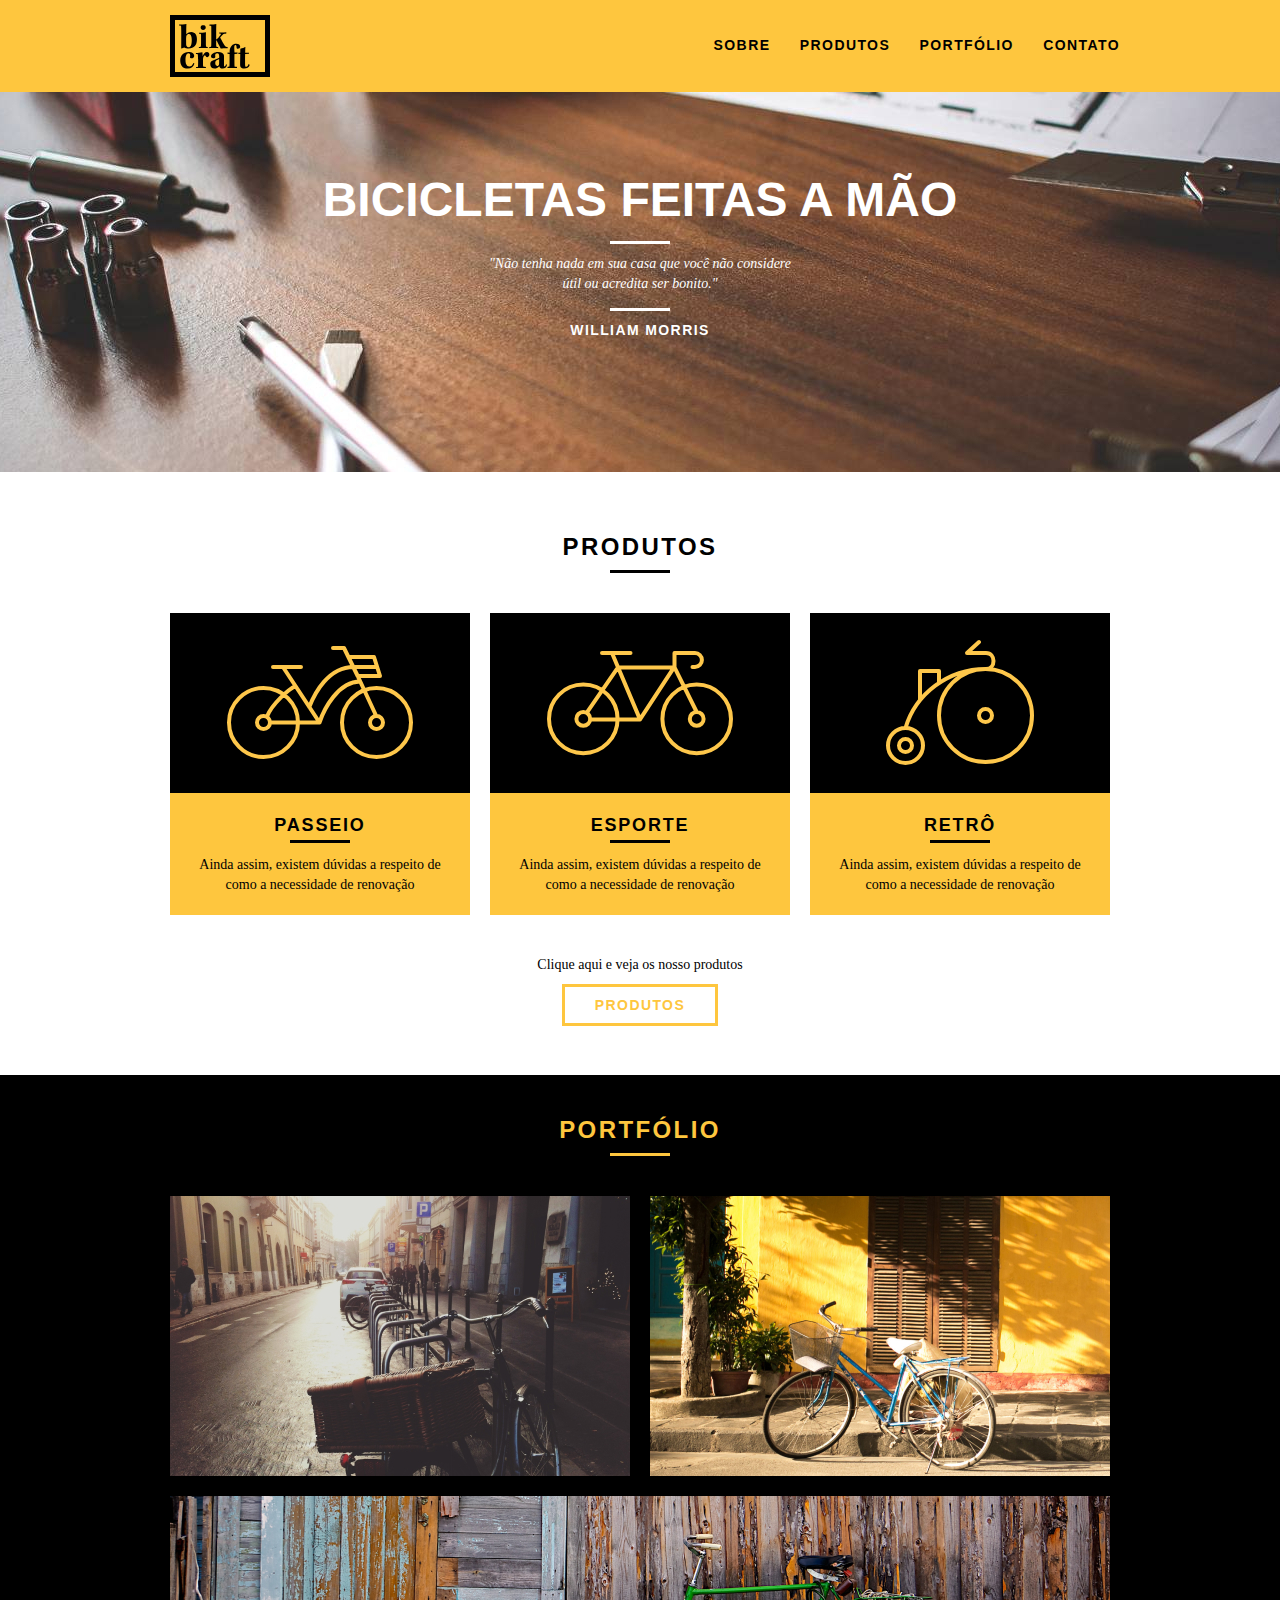
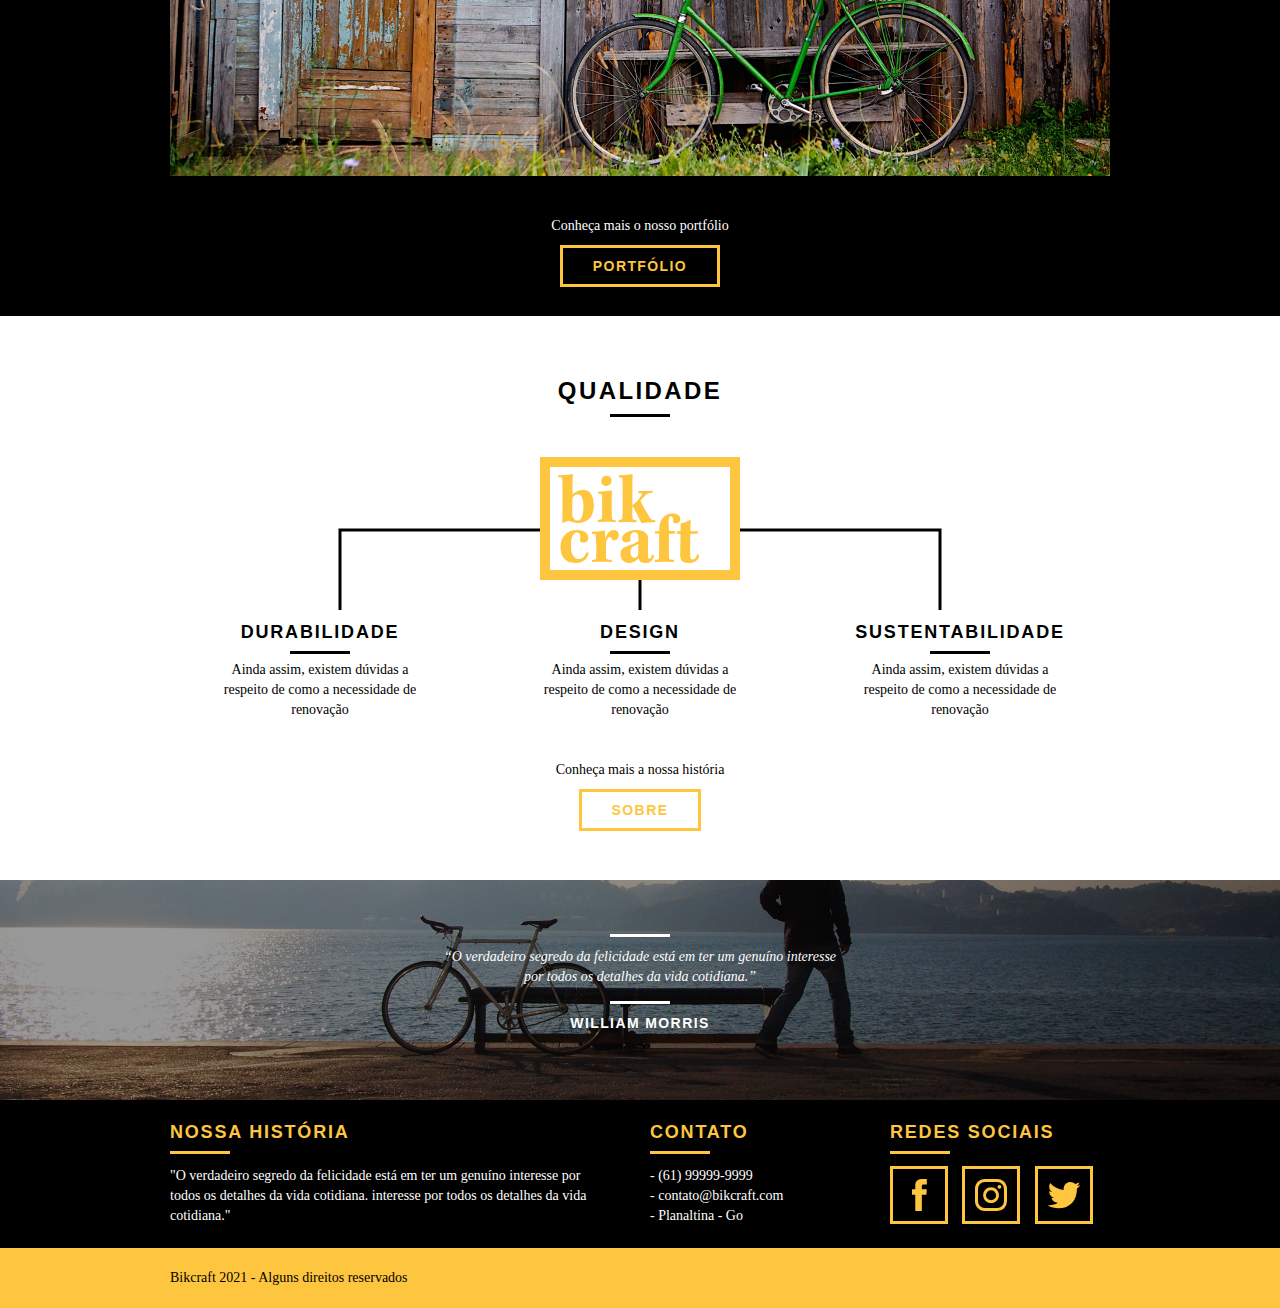
<file: index.html>
<!DOCTYPE html>
<html lang="pt-BR">

<head>
  <meta charset="UTF-8">
  <meta http-equiv="X-UA-Compatible" content="IE=edge">
  <meta name="viewport" content="width=device-width, initial-scale=1.0">
  <link rel="stylesheet" href="css/style.css">
  <link rel="shortcut icon" href="img/favicon.ico">
  <script>document.documentElement.classList.add("js");</script>
  <title>Bikcraft - Bicicletas Personalizadas</title>
  <meta name="description" content="Compre a sua bicicleta personalizada na Bikcraft. Possuímos modelos Passeio, Retrô e Esporte.">
  <meta property="og:type" content="website" />
  <meta property="og:title" content="Bikcraft - Bicicletas Personalizadas" />
  <meta property="og:description" content="Compre a sua bicicleta personalizada na Bikcraft. Possuímos modelos Passeio, Retrô e Esporte." />
  <meta property="og:url" content="http://bikcraft.com" />
  <meta property="og:image" content="http://bikcraft.com/img/og-image.png" />
</head>

<body>
  <!--Navegação-->
  <header class="header">
    <div class="container">
      <a class="grid-4">
        <img src="img/icones/bikcraft.svg" alt="Logo Bikcraft">
      </a>
      <nav class="header_menu" class="grid-12">
        <ul>
          <li><a href="sobre.html">Sobre</a></li>
          <li><a href="produtos.html">Produtos</a></li>
          <li><a href="portfolio.html">Portfólio</a></li>
          <li><a href="contato.html">Contato</a></li>
        </ul>
      </nav>
    </div>
  </header>
  <!--Introdução-->
  <section class="introducao">
    <div class="container">
      <h1 data-anime="400" class="fadeInDown">Bicicletas Feitas a Mão</h1>
      <blockquote data-anime="800" class="quote-externo fadeInDown">
        <p>"Não tenha nada em sua casa que você não considere útil ou acredita ser bonito."</p>
        <cite>WILLIAM MORRIS</cite>
      </blockquote>
      <a data-anime="1200" href="produtos.html" class="btn">Orçamento</a>
    </div>
  </section>
  <!--Produtos-->
  <section class="produtos container fadeInRight" data-anime="800">
    <h2 class="subtitulo">Produtos</h2>
    <ul class="produtos-lista">
      <li class="grid-1-3">
        <div class="produtos-icone">
          <img src="img/icones/passeio.svg" alt="Bicicleta passeio">
        </div>
        <h3>Passeio</h3>
        <p>Ainda assim, existem dúvidas a respeito de como a necessidade de renovação</p>
      </li>
      <li class="grid-1-3">
        <div class="produtos-icone">
          <img src="img/icones/esporte.svg" alt="Bicicleta esporte">
        </div>
        <h3>Esporte</h3>
        <p>Ainda assim, existem dúvidas a respeito de como a necessidade de renovação</p>
      </li>
      <li class="grid-1-3">
        <div class="produtos-icone">
          <img src="img/icones/retro.svg" alt="Bicicleta retrô">
        </div>
        <h3>Retrô</h3>
        <p>Ainda assim, existem dúvidas a respeito de como a necessidade de renovação</p>
      </li>
    </ul>
    <div class="call">
      <p>Clique aqui e veja os nosso produtos</p>
      <a href="produtos.html" class="btn btn-preto">Produtos</a>
    </div>
  </section>
  <!--Portfólio-->
  <section class="portfolio">
    <div class="container">
      <h2 class="subtitulo">Portfólio</h2>
      <ul class="portfolio-lista">
        <li class="grid-8"><img src="img/fotos-portfolio/foto-1.jpg" alt="Bikcraft Retrô"></li>
        <li class="grid-8"><img src="img/fotos-portfolio/foto-2.jpg" alt="Bikcraft Passeio"></li>
        <li class="grid-16"><img src="img/fotos-portfolio/foto-3.jpg" alt="Bikcraft Esporte"></li>
      </ul>
      <div class="call">
        <p>Conheça mais o nosso portfólio</p>
        <a href="portfolio.html" class="btn">Portfólio</a>
      </div>
    </div>
  </section>
  <!--Qualidade-->
  <section class="qualidade container">
    <h2 class="subtitulo">Qualidade</h2>
    <img src="img/icones/bikcraft-qualidade.svg" alt="Logo Bikcraft">
    <ul class="qualidade-lista">
      <li class="grid-1-3">
        <h3>Durabilidade</h3>
        <p>Ainda assim, existem dúvidas a respeito de como a necessidade de renovação</p>
      </li>
      <li class="grid-1-3">
        <h3>Design</h3>
        <p>Ainda assim, existem dúvidas a respeito de como a necessidade de renovação</p>
      </li>
      <li class="grid-1-3">
        <h3>Sustentabilidade</h3>
        <p>Ainda assim, existem dúvidas a respeito de como a necessidade de renovação</p>
      </li>
    </ul>
    <div class="call">
      <p>Conheça mais a nossa história</p>
      <a href="sobre.html" class="btn btn-preto">Sobre</a>
    </div>
  </section>
  <!--Quebra-->
  <section class="quebra">
    <blockquote class="quote-externo container">
      <p>“O verdadeiro segredo da felicidade está em ter um genuíno interesse por todos os detalhes da vida cotidiana.”</p>
      <cite>WILLIAM MORRIS</cite>
    </blockquote>
  </section>
  <!--Footer-->
  <footer>
    <div class="footer">
      <div class="container">
        <div class="grid-8 footer-historia">
          <h3>Nossa história</h3>
          <p>"O verdadeiro segredo da felicidade está em ter um genuíno interesse por todos os detalhes da vida cotidiana.
            interesse por todos os detalhes da vida cotidiana."
          </p>
        </div>
        <div class="grid-4 footer-contato">
          <h3>Contato</h3>
          <ul>
            <li>- (61) 99999-9999</li>
            <li>- contato@bikcraft.com</li>
            <li>- Planaltina - Go</li>
          </ul>
        </div>
        <div class="grid-4 footer-redes">
          <h3>Redes sociais</h3>
          <ul>
            <li><a href="http://facebook.com" target="_blank"><img src="img/sociais/facebook.svg" alt="Facebook bikcraft"></a></li>
            <li><a href="http://instagram.com" target="_blank"><img src="img/sociais/instagram.svg" alt="Instagram bikcraft"></a></li>
            <li><a href="http://twitter.com" target="_blank"><img src="img/sociais/twitter.svg" alt="Twitter bikcraft"></a></li>
          </ul>
        </div>
      </div>
    </div>
    <div class="copy">
      <div class="container">
        <p class="grid-16">Bikcraft 2021 - Alguns direitos reservados </p>
      </div>
    </div>
  </footer>
  <script src="./js/simple-anime.js"></script>
  <script src="./js/script.js"></script>
</body>

</html>
</file>
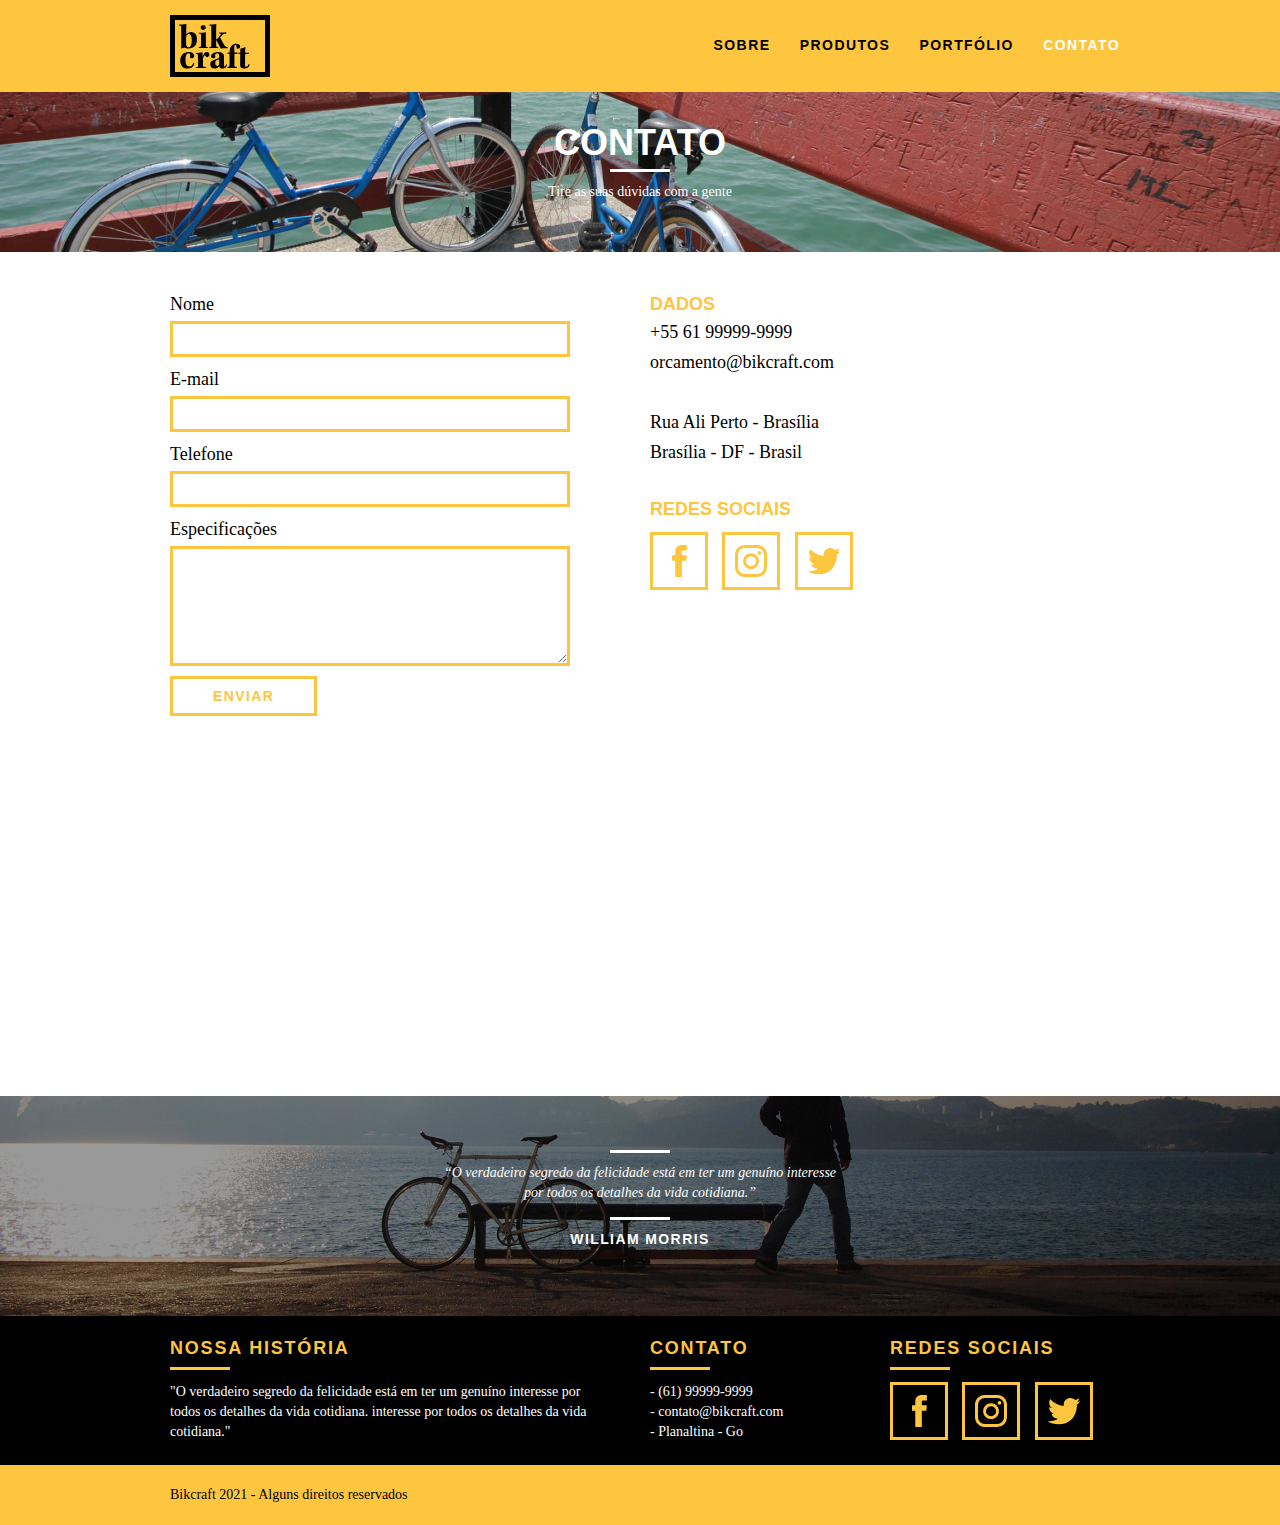
<file: contato.html>
<!DOCTYPE html>
<html lang="pt-BR">

<head>
  <meta charset="UTF-8">
  <meta http-equiv="X-UA-Compatible" content="IE=edge">
  <meta name="viewport" content="width=device-width, initial-scale=1.0">
  <link rel="stylesheet" href="css/style.css">
  <link rel="shortcut icon" href="img/favicon.ico">
  <script>document.documentElement.classList.add("js");</script>
  <title>Bikcraft - Contato - 61 99999-9999</title>
  <meta name="description" content="Compre a sua bicicleta personalizada na Bikcraft. Possuímos modelos Passeio, Retrô e Esporte.">
  <meta property="og:type" content="website" />
  <meta property="og:title" content="Bikcraft - - Contato - 61 99999-9999" />
  <meta property="og:description" content="Compre a sua bicicleta personalizada na Bikcraft. Possuímos modelos Passeio, Retrô e Esporte." />
  <meta property="og:url" content="http://bikcraft.com/contato.html" />
  <meta property="og:image" content="http://bikcraft.com/img/og-image.png" />
</head>

<body>
  <!--Navegação-->
  <header class="header">
    <div class="container">
      <a href="index.html" class="grid-4">
        <img src="img/icones/bikcraft.svg" alt="Logo Bikcraft">
      </a>
      <nav class="header_menu" class="grid-12">
        <ul>
          <li><a href="sobre.html">Sobre</a></li>
          <li><a href="produtos.html">Produtos</a></li>
          <li><a href="portfolio.html">Portfólio</a></li>
          <li><a class="selected">Contato</a></li>
        </ul>
      </nav>
    </div>
  </header>
  <!--Introdução-->
  <section class="introducao-interna interna-contato">
    <div class="container">
      <h1 data-anime="100" class="fadeInDown">Contato</h1>
      <p data-anime="400" class="fadeInDown">Tire as suas dúvidas com a gente</p>
    </div>
  </section>
  <!--Orçamento-->
  <section class="contato container fadeInDown" data-anime="100">
    <form id="form_orcamento" method="POST" action="./enviar.php" class="contato-form grid-8 fomrphp">
      <label for="nome">Nome</label>
      <input type="text" id="nome" name="nome" required>
      <label for="email">E-mail</label>
      <input type="email" id="email" required name="email">
      <label for="telefone">Telefone</label>
      <input type="text" id="telefone" name="telefone">
      <label class="nao-aparece">Se você não é um robô, deixe em branco</label>
      <input type="text" class="nao-aparece" nome="leaveblank">
      <label class="nao-aparece">Se você não é um robô, não mude este campo</label>
      <input type="text" class="nao-aparece" nome="dontchange" value="http://">
      <label for="mensagem">Especificações</label>
      <textarea id="mensagem" name="mensagem" required></textarea>
      <button id="enviar" name="enviar" type="submit" class="btn btn-preto">Enviar</button>
    </form>
    <div class="contato-dados grid-8">
      <h3>Dados</h3>
      <span>+55 61 99999-9999</span>
      <span>orcamento@bikcraft.com</span>
      <span>Rua Ali Perto - Brasília</span>
      <span>Brasília - DF - Brasil</span>
      <h3>Redes Sociais</h3>
      <ul>
        <li><a href="http://facebook.com" target="_blank"><img src="img/sociais/facebook.svg" alt="Facebook bikcraft"></a></li>
        <li><a href="http://instagram.com" target="_blank"><img src="img/sociais/instagram.svg" alt="Instagram bikcraft"></a></li>
        <li><a href="http://twitter.com" target="_blank"><img src="img/sociais/twitter.svg" alt="Twitter bikcraft"></a></li>
      </ul>
    </div>
  </section>
  <!--Localização-->
  <section class="container contato-mapa">
    <iframe class="grid-16" src="https://www.google.com/maps/embed?pb=!1m18!1m12!1m3!1d982923.5339293887!2d-48.357596301300305!3d-15.775188467175127!2m3!1f0!2f0!3f0!3m2!1i1024!2i768!4f13.1!3m3!1m2!1s0x935a3d18e45b91a3%3A0x24e8d3620bd85d7f!2sBras%C3%ADlia%20-%20DF!5e0!3m2!1spt-BR!2sbr!4v1626792006386!5m2!1spt-BR!2sbr" width="940" height="280" style="border:0;" allowfullscreen="" loading="lazy"></iframe>
  </section>
  <!--Quebra-->
  <section class="quebra">
    <blockquote class="quote-externo container">
      <p>“O verdadeiro segredo da felicidade está em ter um genuíno interesse por todos os detalhes da vida cotidiana.”</p>
      <cite>WILLIAM MORRIS</cite>
    </blockquote>
  </section>
  <!--Footer-->
  <footer>
    <div class="footer">
      <div class="container">
        <div class="grid-8 footer-historia">
          <h3>Nossa história</h3>
          <p>"O verdadeiro segredo da felicidade está em ter um genuíno interesse por todos os detalhes da vida cotidiana.
            interesse por todos os detalhes da vida cotidiana."
          </p>
        </div>
        <div class="grid-4 footer-contato">
          <h3>Contato</h3>
          <ul>
            <li>- (61) 99999-9999</li>
            <li>- contato@bikcraft.com</li>
            <li>- Planaltina - Go</li>
          </ul>
        </div>
        <div class="grid-4 footer-redes">
          <h3>Redes sociais</h3>
          <ul>
            <li><a href="http://facebook.com" target="_blank"><img src="img/sociais/facebook.svg" alt="Facebook bikcraft"></a></li>
            <li><a href="http://instagram.com" target="_blank"><img src="img/sociais/instagram.svg" alt="Instagram bikcraft"></a></li>
            <li><a href="http://twitter.com" target="_blank"><img src="img/sociais/twitter.svg" alt="Twitter bikcraft"></a></li>
          </ul>
        </div>
      </div>
    </div>
    <div class="copy">
      <div class="container">
        <p class="grid-16">Bikcraft 2021 - Alguns direitos reservados </p>
      </div>
    </div>
  </footer>
  <script src="./js/simple-anime.js"></script>
  <script src="./js/simple-form.js"></script>
  <script src="./js/script.js"></script>
</body>

</html>
</file>
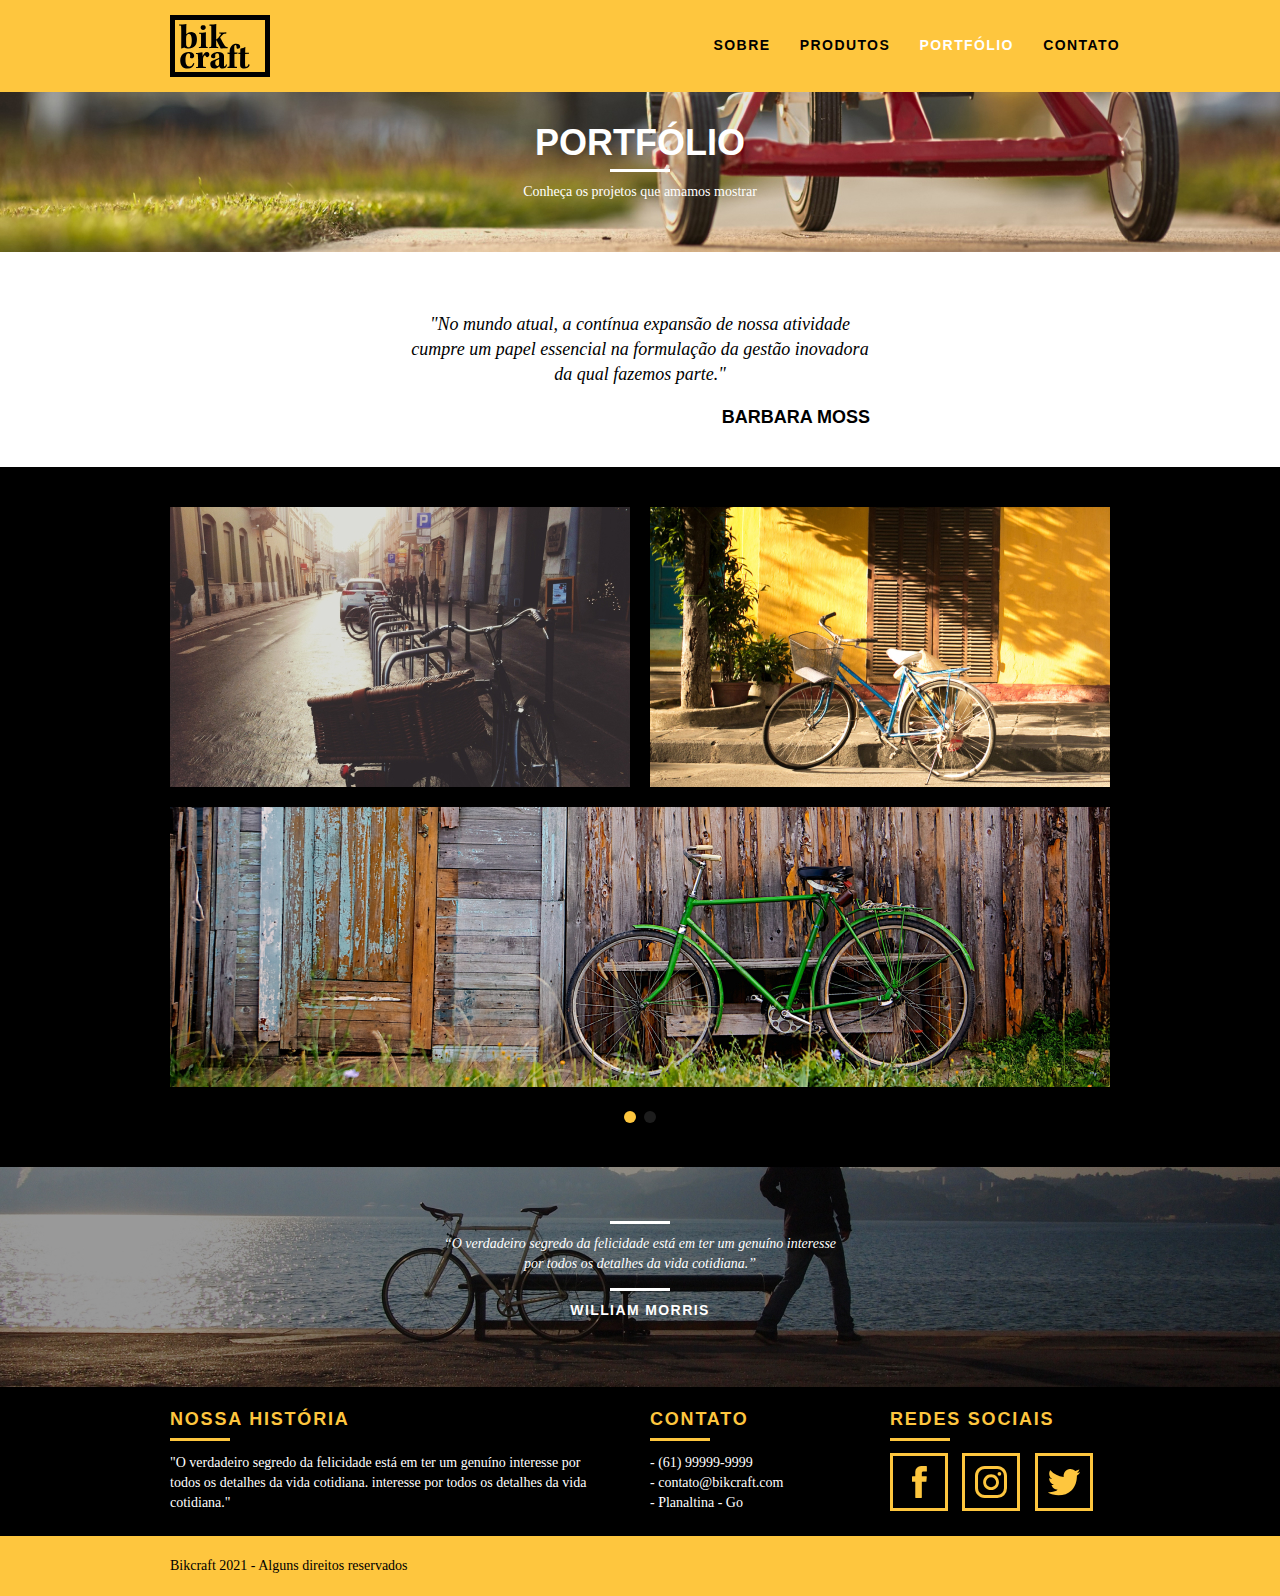
<file: portfolio.html>
<!DOCTYPE html>
<html lang="pt-BR">

<head>
  <meta charset="UTF-8">
  <meta http-equiv="X-UA-Compatible" content="IE=edge">
  <meta name="viewport" content="width=device-width, initial-scale=1.0">
  <link rel="stylesheet" href="css/style.css">
  <link rel="shortcut icon" href="img/favicon.ico">
  <script>document.documentElement.classList.add("js");</script>
  <title>Bikcraft - Conheça o portfólio de clientes</title>
  <meta name="description" content="Compre a sua bicicleta personalizada na Bikcraft. Possuímos modelos Passeio, Retrô e Esporte.">
  <meta property="og:type" content="website" />
  <meta property="og:title" content="Bikcraft - Conheça o portfólio de clientes" />
  <meta property="og:description" content="Compre a sua bicicleta personalizada na Bikcraft. Possuímos modelos Passeio, Retrô e Esporte." />
  <meta property="og:url" content="http://bikcraft.com/portfolio" />
  <meta property="og:image" content="http://bikcraft.com/img/og-image.png" />
</head>

<body>
  <!--Navegação-->
  <header class="header">
    <div class="container">
      <a href="index.html" class="grid-4">
        <img src="img/icones/bikcraft.svg" alt="Logo Bikcraft">
      </a>
      <nav class="header_menu" class="grid-12">
        <ul>
          <li><a href="sobre.html">Sobre</a></li>
          <li><a href="produtos.html">Produtos</a></li>
          <li><a class="selected">Portfólio</a></li>
          <li><a href="contato.html">Contato</a></li>
        </ul>
      </nav>
    </div>
  </header>
  <!--Introdução-->
  <section class="introducao-interna interna-portfolio">
    <div class="container">
      <h1 data-anime="100" class="fadeInDown">Portfólio</h1>
      <p data-anime="400" class="fadeInDown">Conheça os projetos que amamos mostrar</p>
    </div>
  </section>
  <!--Blockquote-->
  <section class="container fadeInDown" data-slide="quote" data-anime="100">
    <blockquote class="quote-cliente">
      <p>"No mundo atual, a contínua expansão de nossa atividade cumpre um papel essencial na formulação da gestão inovadora da qual fazemos parte."</p>
      <cite>Barbara Moss</cite>
    </blockquote>
    <blockquote class="quote-cliente">
      <p>"O verdadeiro segredo da felicidade está em ter um genuíno interesse por todos os detalheinteresse por todos os detalhes da vida cotidiana."</p>
      <cite>Flavin do Pneu</cite>
    </blockquote>
    <blockquote class="quote-cliente">
      <p>"Lorem Ipsum é simplesmente simulação de texto da indústria tipográfica e de impressos. Lorem Ipsum é simplesmente uma simulação de texto. "</p>
      <cite>Xaolin Matador de Porco</cite>
    </blockquote>
  </section>
  <!--Portfólio-->
  <section class="portfolio">
    <div class="container" data-slide="portfolio">
      <ul class="portfolio-lista">
        <li class="grid-8"><img src="img/fotos-portfolio/foto-1.jpg" alt="Bikcraft Retrô"></li>
        <li class="grid-8"><img src="img/fotos-portfolio/foto-2.jpg" alt="Bikcraft Passeio"></li>
        <li class="grid-16"><img src="img/fotos-portfolio/foto-3.jpg" alt="Bikcraft Esporte"></li>
      </ul>
      <ul class="portfolio-lista">
        <li class="grid-8"><img src="img/fotos-portfolio/foto-2.jpg" alt="Bikcraft Passeio"></li>
        <li class="grid-8"><img src="img/fotos-portfolio/foto-1.jpg" alt="Bikcraft Retrô"></li>
        <li class="grid-16"><img src="img/fotos-portfolio/foto-3.jpg" alt="Bikcraft Esporte"></li>
      </ul>
    </div>
  </section>
  <!--Quebra-->
  <section class="quebra">
    <blockquote class="quote-externo container">
      <p>“O verdadeiro segredo da felicidade está em ter um genuíno interesse por todos os detalhes da vida cotidiana.”</p>
      <cite>WILLIAM MORRIS</cite>
    </blockquote>
  </section>
  <!--Footer-->
  <footer>
    <div class="footer">
      <div class="container">
        <div class="grid-8 footer-historia">
          <h3>Nossa história</h3>
          <p>"O verdadeiro segredo da felicidade está em ter um genuíno interesse por todos os detalhes da vida cotidiana.
            interesse por todos os detalhes da vida cotidiana."
          </p>
        </div>
        <div class="grid-4 footer-contato">
          <h3>Contato</h3>
          <ul>
            <li>- (61) 99999-9999</li>
            <li>- contato@bikcraft.com</li>
            <li>- Planaltina - Go</li>
          </ul>
        </div>
        <div class="grid-4 footer-redes">
          <h3>Redes sociais</h3>
          <ul>
            <li><a href="http://facebook.com" target="_blank"><img src="img/sociais/facebook.svg" alt="Facebook bikcraft"></a></li>
            <li><a href="http://instagram.com" target="_blank"><img src="img/sociais/instagram.svg" alt="Instagram bikcraft"></a></li>
            <li><a href="http://twitter.com" target="_blank"><img src="img/sociais/twitter.svg" alt="Twitter bikcraft"></a></li>
          </ul>
        </div>
      </div>
    </div>
    <div class="copy">
      <div class="container">
        <p class="grid-16">Bikcraft 2021 - Alguns direitos reservados </p>
      </div>
    </div>
  </footer>
  <script src="./js/simple-slide.js"></script>
  <script src="./js/simple-anime.js"></script>
  <script src="./js/script.js"></script>
</body>

</html>
</file>
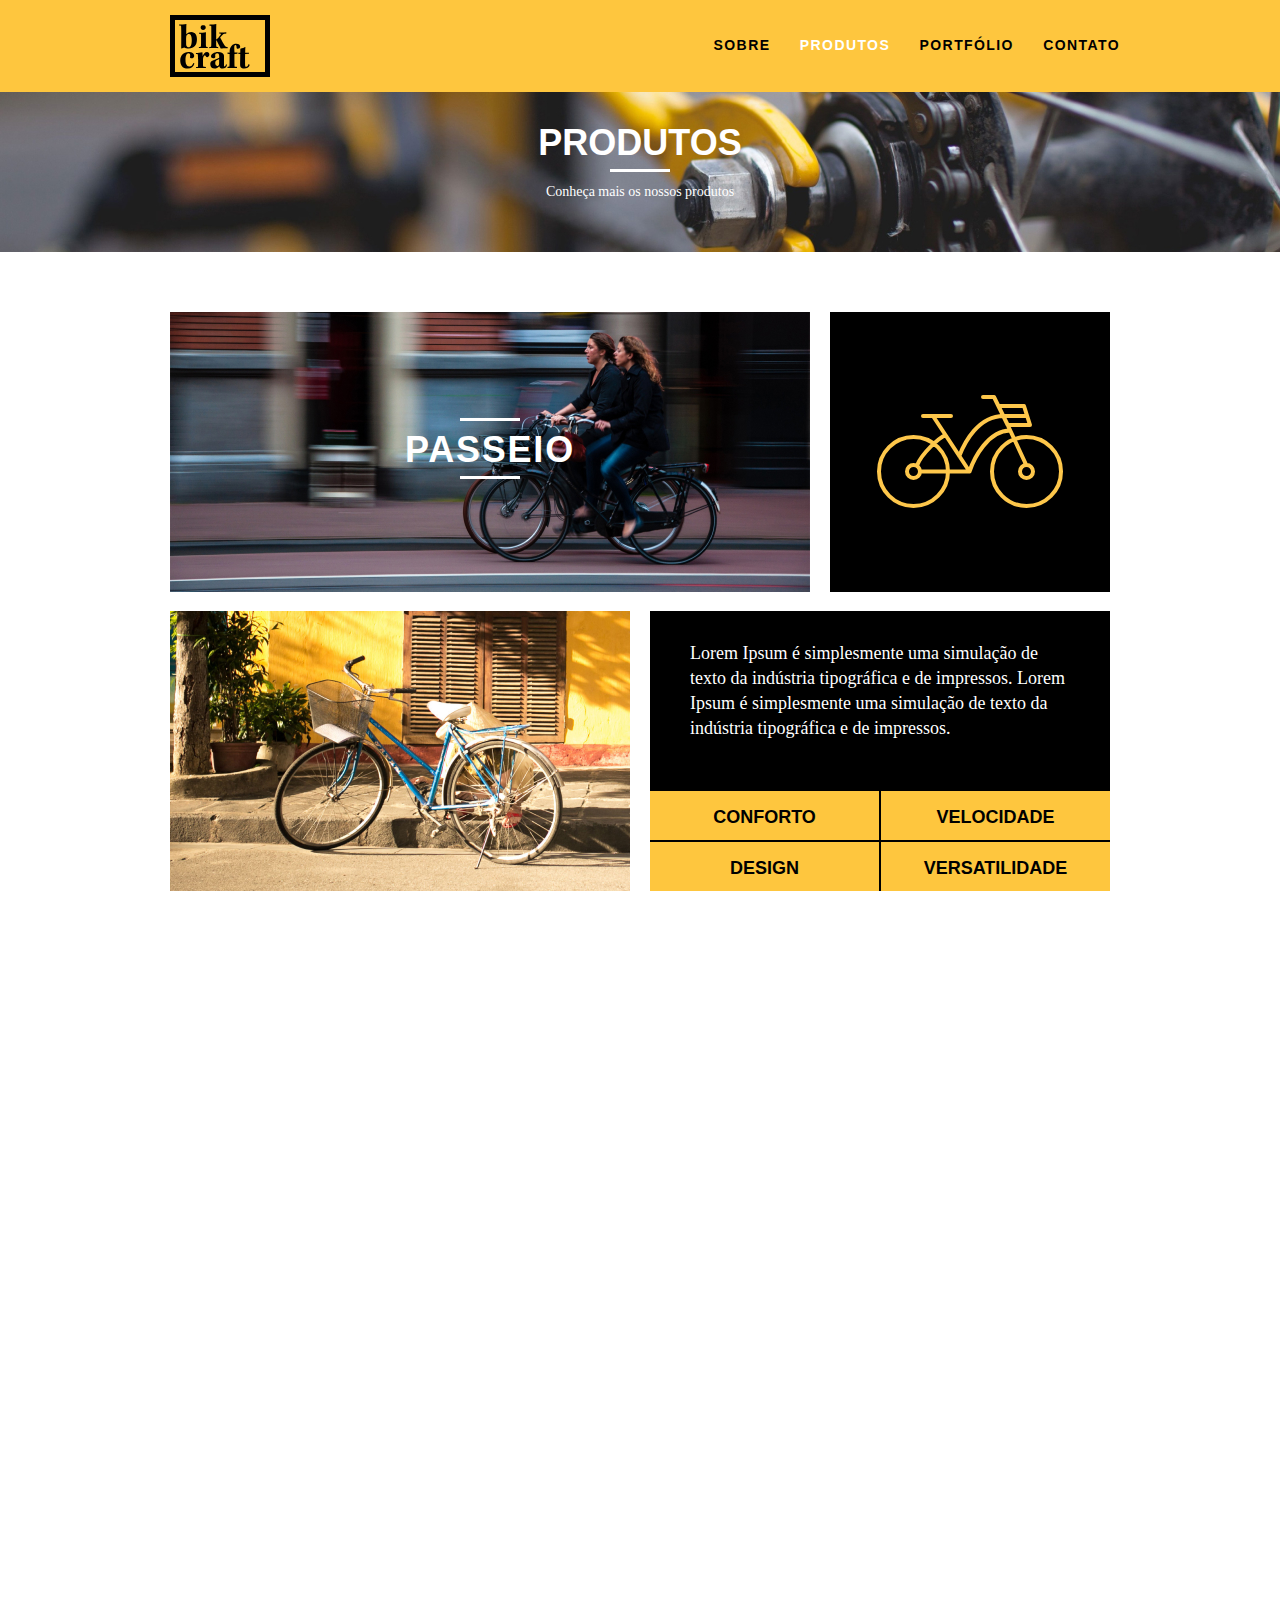
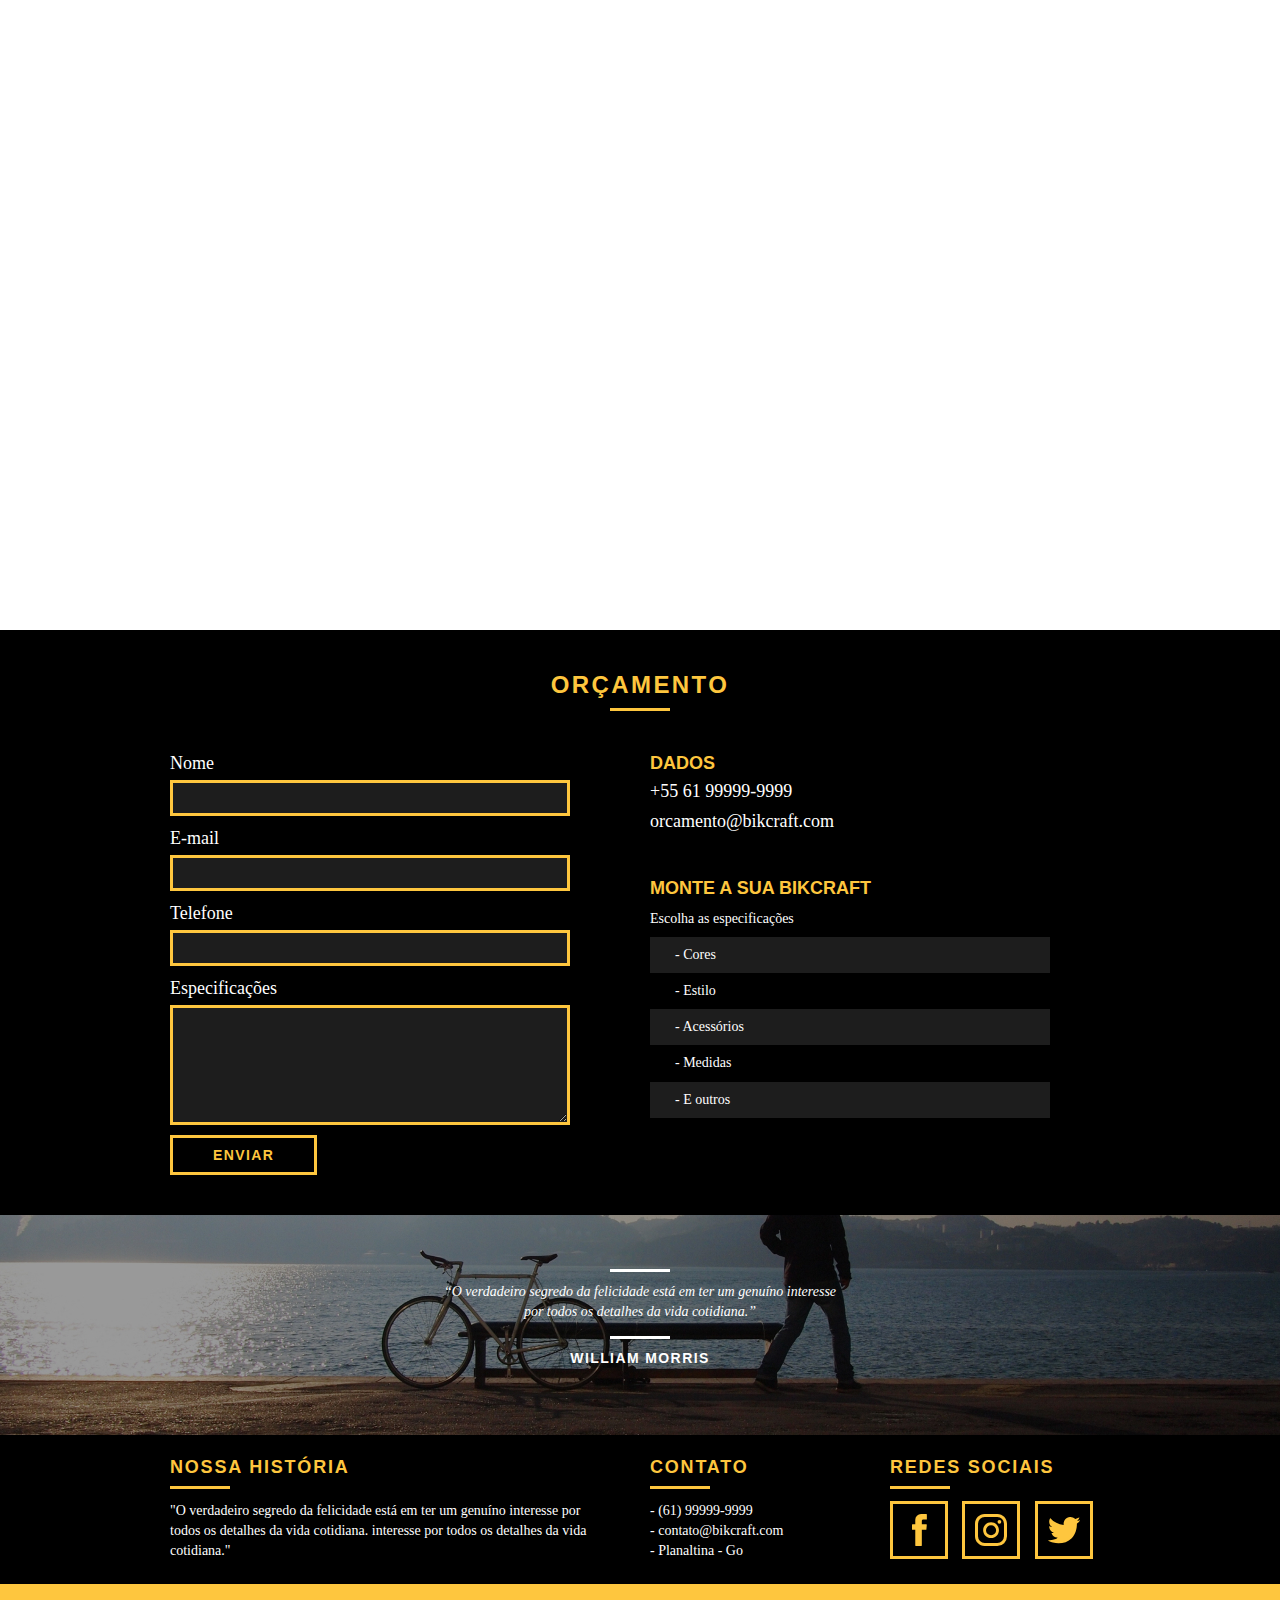
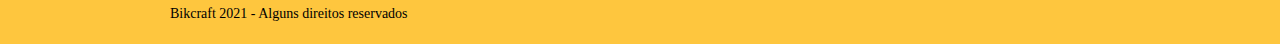
<file: produtos.html>
<!DOCTYPE html>
<html lang="pt-BR">

<head>
  <meta charset="UTF-8">
  <meta http-equiv="X-UA-Compatible" content="IE=edge">
  <meta name="viewport" content="width=device-width, initial-scale=1.0">
  <link rel="stylesheet" href="css/style.css">
  <link rel="shortcut icon" href="img/favicon.ico">
  <script>document.documentElement.classList.add("js");</script>
  <title>Bikcraft - Conheça as linhas Passeio, Retrô e Esporte</title>
  <meta name="description" content="Compre a sua bicicleta personalizada na Bikcraft. Possuímos modelos Passeio, Retrô e Esporte.">
  <meta property="og:type" content="website" />
  <meta property="og:title" content="Bikcraft - Conheça as linhas Passeio, Retrô e Esporte" />
  <meta property="og:description" content="Compre a sua bicicleta personalizada na Bikcraft. Possuímos modelos Passeio, Retrô e Esporte." />
  <meta property="og:url" content="http://bikcraft.com/produtos.html" />
  <meta property="og:image" content="http://bikcraft.com/img/og-image.png" />
</head>

<body>
  <!--Navegação-->
  <header class="header">
    <div class="container">
      <a href="index.html" class="grid-4">
        <img src="img/icones/bikcraft.svg" alt="Logo Bikcraft">
      </a>
      <nav class="header_menu" class="grid-12">
        <ul>
          <li><a href="sobre.html">Sobre</a></li>
          <li><a class="selected">Produtos</a></li>
          <li><a href="portfolio.html">Portfólio</a></li>
          <li><a href="contato.html">Contato</a></li>
        </ul>
      </nav>
    </div>
  </header>
  <!--Introdução-->
  <section class="introducao-interna interna-produtos">
    <div class="container">
      <h1 data-anime="100" class="fadeInDown">Produtos</h1>
      <p data-anime="400" class="fadeInDown">Conheça mais os nossos produtos</p>
    </div>
  </section>
  <!--Produtos-->
  <section class="container produto-item fadeInDown" data-anime="100">
    <div class="grid-11">
      <img src="img/fotos-produtos/foto-passeio1.jpg" alt="Bicicleta para passeio modelo 1">
      <h2>Passeio</h2>
    </div>
    <div class="grid-5 produto-icone">
      <img src="img/icones/passeio.svg" alt="Ícone bicicleta para passeio">
    </div>
    <div class="grid-8">
      <img src="img/fotos-produtos/foto-passeio2.jpg" alt="Bicicleta para passeio modelo 2">
    </div>
    <div class="grid-8 produto-info">
      <p>Lorem Ipsum é simplesmente uma simulação de texto da indústria tipográfica e de impressos. Lorem Ipsum é simplesmente uma simulação de texto da indústria tipográfica e de impressos. </p>
      <ul>
        <li>Conforto</li>
        <li>Velocidade</li>
        <li>Design</li>
        <li>Versatilidade</li>
      </ul>
    </div>
  </section>
  <section class="container produto-item separa fadeInDown" data-anime="800">
    <div class="grid-11">
      <img src="img/fotos-produtos/foto-esporte1.jpg" alt="Bicicleta para esporte modelo 1">
      <h2>Esporte</h2>
    </div>
    <div class="grid-5 produto-icone">
      <img src="img/icones/esporte.svg" alt="Ícone bicicleta para esporte">
    </div>
    <div class="grid-8">
      <img src="img/fotos-produtos/foto-esporte2.jpg" alt="Bicicleta para esporte modelo 2">
    </div>
    <div class="grid-8 produto-info">
      <p>Lorem Ipsum é simplesmente uma simulação de texto da indústria tipográfica e de impressos. Lorem Ipsum é simplesmente uma simulação de texto da indústria tipográfica e de impressos. </p>
      <ul>
        <li>Conforto</li>
        <li>Velocidade</li>
        <li>Design</li>
        <li>Versatilidade</li>
      </ul>
    </div>
  </section>
  <section class="container produto-item separa fadeInDown" data-anime="800">
    <div class="grid-11">
      <img src="img/fotos-produtos/foto-retro1.jpg" alt="Bicicleta retrô modelo 1">
      <h2>Retrô</h2>
    </div>
    <div class="grid-5 produto-icone">
      <img src="img/icones/retro.svg" alt="Ícone bicicleta retro">
    </div>
    <div class="grid-8">
      <img src="img/fotos-produtos/foto-retro2.jpg" alt="Bicicleta retrô modelo 2">
    </div>
    <div class="grid-8 produto-info">
      <p>Lorem Ipsum é simplesmente uma simulação de texto da indústria tipográfica e de impressos. Lorem Ipsum é simplesmente uma simulação de texto da indústria tipográfica e de impressos. </p>
      <ul>
        <li>Conforto</li>
        <li>Velocidade</li>
        <li>Design</li>
        <li>Versatilidade</li>
      </ul>
    </div>
  </section>
  <!--Orçamento-->
  <section class="orcamento">
    <div class="container">
      <h2 class="subtitulo">Orçamento</h2>
      <form id="form_orcamento" method="POST" action="./enviar.php" class="form grid-8 formphp">
        <label for="nome">Nome</label>
        <input type="text" id="nome" name="nome" required>
        <label for="email">E-mail</label>
        <input type="email" id="email" required name="email">
        <label for="telefone">Telefone</label>
        <input type="text" id="telefone" name="telefone">
        <label class="nao-aparece">Se você não é um robô, deixe em branco</label>
        <input type="text" class="nao-aparece" nome="leaveblank">
        <label class="nao-aparece">Se você não é um robô, não mude este campo</label>
        <input type="text" class="nao-aparece" nome="dontchange" value="http://">
        <label for="mensagem">Especificações</label>
        <textarea id="mensagem" name="mensagem" required></textarea>
        <button id="enviar" name="enviar" type="submit" class="btn">Enviar</button>
      </form>
      <div class="orcamento-dados grid-8">
        <h3>Dados</h3>
        <span>+55 61 99999-9999</span>
        <span>orcamento@bikcraft.com</span>
        <h3>Monte a sua Bikcraft</h3>
        <p>Escolha as especificações</p>
        <ul>
          <li>- Cores</li>
          <li>- Estilo</li>
          <li>- Acessórios</li>
          <li>- Medidas</li>
          <li>- E outros</li>
        </ul>
      </div>
    </div>
  </section>
  <!--Quebra-->
  <section class="quebra">
    <blockquote class="quote-externo container">
      <p>“O verdadeiro segredo da felicidade está em ter um genuíno interesse por todos os detalhes da vida cotidiana.”</p>
      <cite>WILLIAM MORRIS</cite>
    </blockquote>
  </section>
  <!--Footer-->
  <footer>
    <div class="footer">
      <div class="container">
        <div class="grid-8 footer-historia">
          <h3>Nossa história</h3>
          <p>"O verdadeiro segredo da felicidade está em ter um genuíno interesse por todos os detalhes da vida cotidiana.
            interesse por todos os detalhes da vida cotidiana."
          </p>
        </div>
        <div class="grid-4 footer-contato">
          <h3>Contato</h3>
          <ul>
            <li>- (61) 99999-9999</li>
            <li>- contato@bikcraft.com</li>
            <li>- Planaltina - Go</li>
          </ul>
        </div>
        <div class="grid-4 footer-redes">
          <h3>Redes sociais</h3>
          <ul>
            <li><a href="http://facebook.com" target="_blank"><img src="img/sociais/facebook.svg" alt="Facebook bikcraft"></a></li>
            <li><a href="http://instagram.com" target="_blank"><img src="img/sociais/instagram.svg" alt="Instagram bikcraft"></a></li>
            <li><a href="http://twitter.com" target="_blank"><img src="img/sociais/twitter.svg" alt="Twitter bikcraft"></a></li>
          </ul>
        </div>
      </div>
    </div>
    <div class="copy">
      <div class="container">
        <p class="grid-16">Bikcraft 2021 - Alguns direitos reservados </p>
      </div>
    </div>
  </footer>
  <script src="./js/simple-anime.js"></script>
  <script src="./js/simple-form.js"></script>
  <script src="./js/script.js"></script>
</body>

</html>
</file>
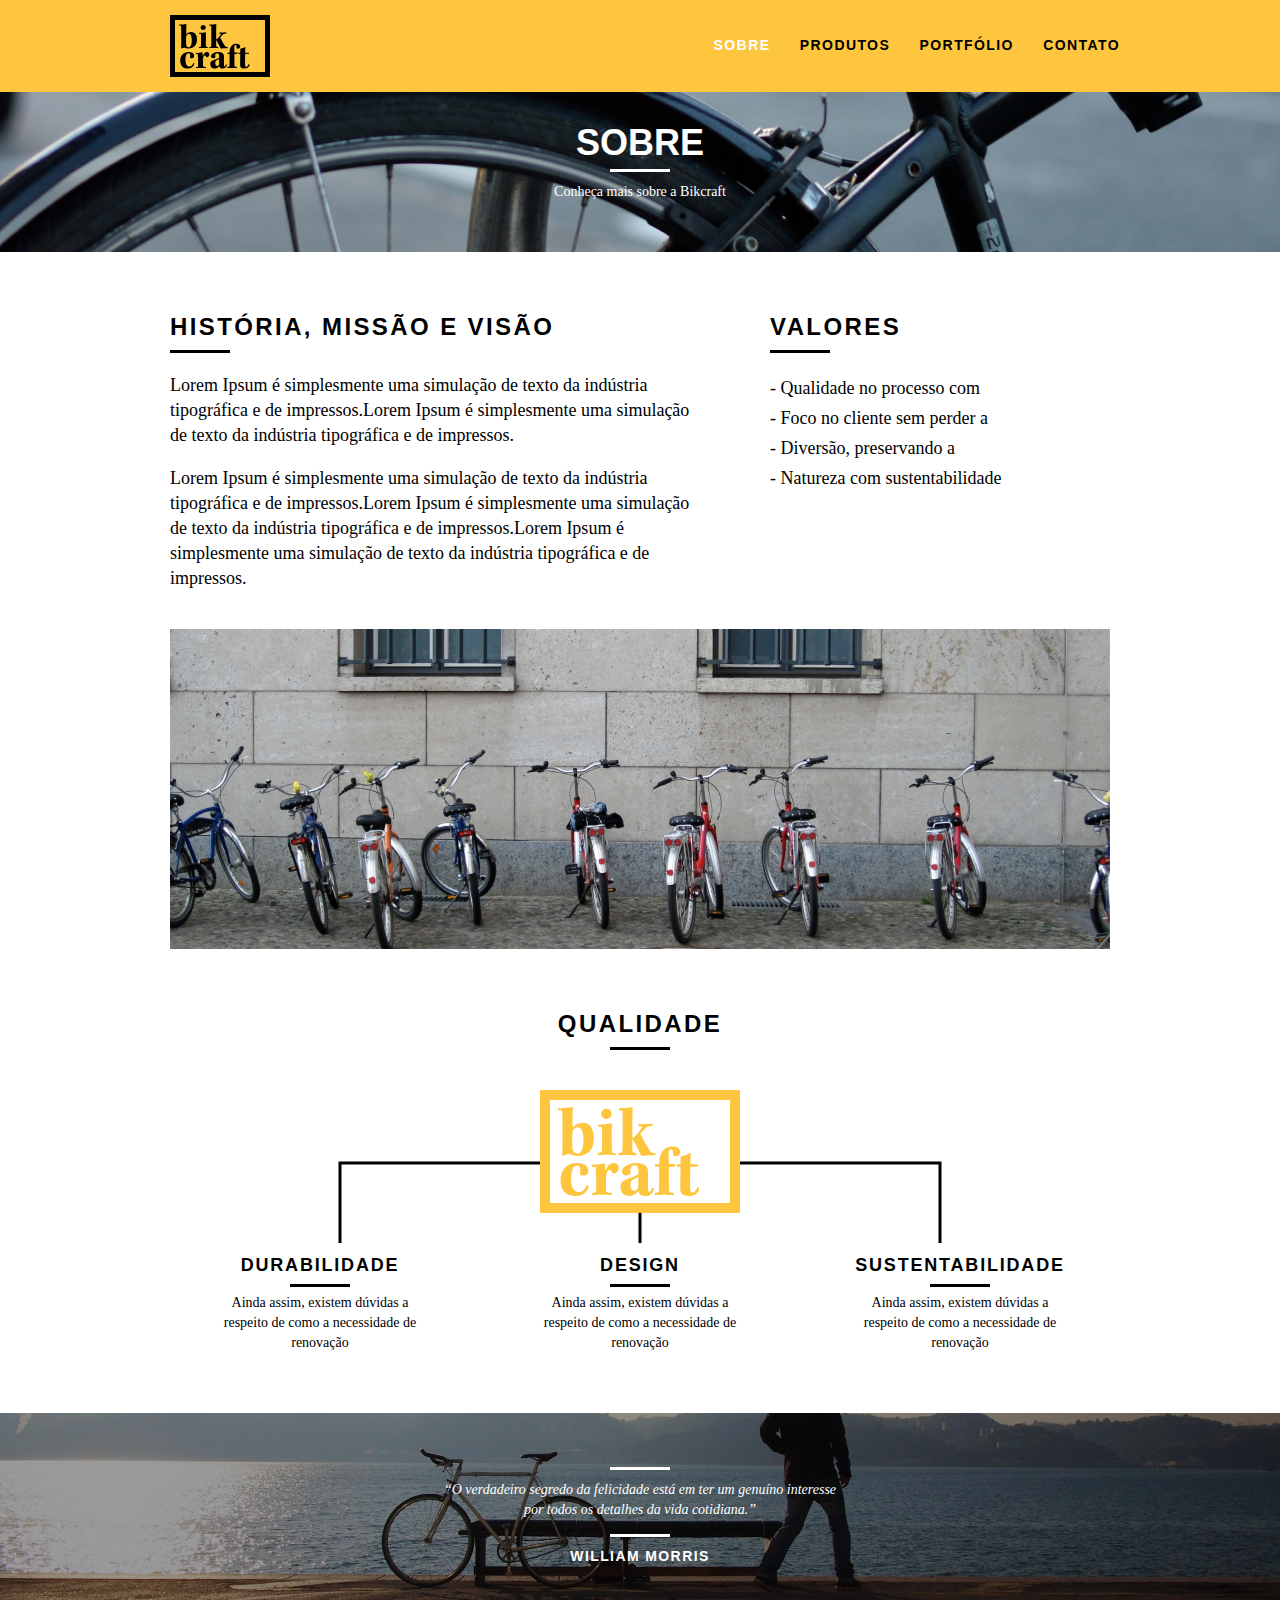
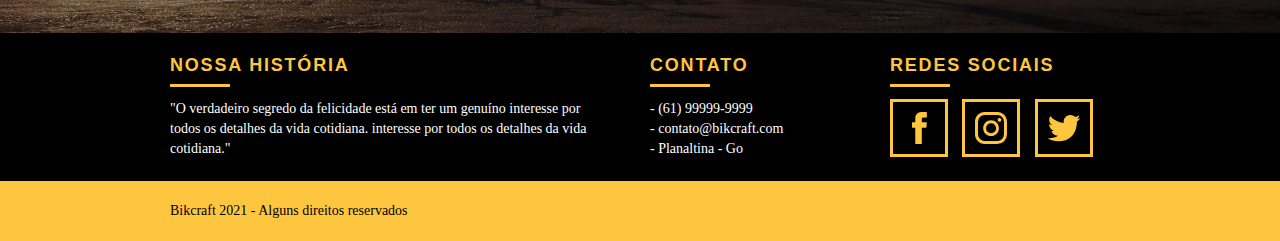
<file: sobre.html>
<!DOCTYPE html>
<html lang="pt-BR">

<head>
  <meta charset="UTF-8">
  <meta http-equiv="X-UA-Compatible" content="IE=edge">
  <meta name="viewport" content="width=device-width, initial-scale=1.0">
  <link rel="stylesheet" href="css/style.css">
  <link rel="shortcut icon" href="img/favicon.ico">
  <script>document.documentElement.classList.add("js");</script>
  <title>Bikcraft - Saiba mais sobre a gente</title>
  <meta name="description" content="Compre a sua bicicleta personalizada na Bikcraft. Possuímos modelos Passeio, Retrô e Esporte.">
  <meta property="og:type" content="website" />
  <meta property="og:title" content="Bikcraft - Saiba mais sobre a gente" />
  <meta property="og:description" content="Compre a sua bicicleta personalizada na Bikcraft. Possuímos modelos Passeio, Retrô e Esporte." />
  <meta property="og:url" content="http://bikcraft.com/sobre.html" />
  <meta property="og:image" content="http://bikcraft.com/img/og-image.png" />
</head>

<body>
  <!--Navegação-->
  <header class="header">
    <div class="container">
      <a href="index.html" class="grid-4">
        <img src="img/icones/bikcraft.svg" alt="Logo Bikcraft">
      </a>
      <nav class="header_menu" class="grid-12">
        <ul>
          <li><a class="selected">Sobre</a></li>
          <li><a href="produtos.html">Produtos</a></li>
          <li><a href="portfolio.html">Portfólio</a></li>
          <li><a href="contato.html">Contato</a></li>
        </ul>
      </nav>
    </div>
  </header>
  <!--Introdução-->
  <section class="introducao-interna interna-sobre">
    <div class="container">
      <h1 data-anime="100" class="fadeInDown">Sobre</h1>
      <p data-anime="400" class="fadeInDown">Conheça mais sobre a Bikcraft</p>
    </div>
  </section>
  <!--História-->
  <section class="missao-sobre container fadeInDown" data-anime="100">
    <div class="grid-10">
      <h2 class="subtitulo-interno">História, Missão e Visão</h2>
      <p>Lorem Ipsum é simplesmente uma simulação de texto da indústria tipográfica e de impressos.Lorem Ipsum é simplesmente uma simulação de texto da indústria tipográfica e de impressos.</p>
      <p>Lorem Ipsum é simplesmente uma simulação de texto da indústria tipográfica e de impressos.Lorem Ipsum é simplesmente uma simulação de texto da indústria tipográfica e de impressos.Lorem Ipsum é simplesmente uma simulação de texto da indústria tipográfica e de impressos.</p>
    </div>
    <div class="grid-6">
      <h2 class="subtitulo-interno">Valores</h2>
      <ul>
        <li>- Qualidade no processo com</li>
        <li>- Foco no cliente sem perder a</li>
        <li>- Diversão, preservando a</li>
        <li>- Natureza com sustentabilidade</li>
      </ul>
    </div>
    <div class="grid-16">
      <img class="foto-equipe" src="img/fotos-sobre/foto1.jpg" alt="Equipe Bikcraft">
    </div>
  </section>
  <!--Qualidade-->
  <section class="qualidade container">
    <h2 class="subtitulo">Qualidade</h2>
    <img src="img/icones/bikcraft-qualidade.svg" alt="Logo Bikcraft">
    <ul class="qualidade-lista">
      <li class="grid-1-3">
        <h3>Durabilidade</h3>
        <p>Ainda assim, existem dúvidas a respeito de como a necessidade de renovação</p>
      </li>
      <li class="grid-1-3">
        <h3>Design</h3>
        <p>Ainda assim, existem dúvidas a respeito de como a necessidade de renovação</p>
      </li>
      <li class="grid-1-3">
        <h3>Sustentabilidade</h3>
        <p>Ainda assim, existem dúvidas a respeito de como a necessidade de renovação</p>
      </li>
    </ul>
  </section>
  <!--Quebra-->
  <section class="quebra">
    <blockquote class="quote-externo container">
      <p>“O verdadeiro segredo da felicidade está em ter um genuíno interesse por todos os detalhes da vida cotidiana.”</p>
      <cite>WILLIAM MORRIS</cite>
    </blockquote>
  </section>
  <!--Footer-->
  <footer>
    <div class="footer">
      <div class="container">
        <div class="grid-8 footer-historia">
          <h3>Nossa história</h3>
          <p>"O verdadeiro segredo da felicidade está em ter um genuíno interesse por todos os detalhes da vida cotidiana.
            interesse por todos os detalhes da vida cotidiana."
          </p>
        </div>
        <div class="grid-4 footer-contato">
          <h3>Contato</h3>
          <ul>
            <li>- (61) 99999-9999</li>
            <li>- contato@bikcraft.com</li>
            <li>- Planaltina - Go</li>
          </ul>
        </div>
        <div class="grid-4 footer-redes">
          <h3>Redes sociais</h3>
          <ul>
            <li><a href="http://facebook.com" target="_blank"><img src="img/sociais/facebook.svg" alt="Facebook bikcraft"></a></li>
            <li><a href="http://instagram.com" target="_blank"><img src="img/sociais/instagram.svg" alt="Instagram bikcraft"></a></li>
            <li><a href="http://twitter.com" target="_blank"><img src="img/sociais/twitter.svg" alt="Twitter bikcraft"></a></li>
          </ul>
        </div>
      </div>
    </div>
    <div class="copy">
      <div class="container">
        <p class="grid-16">Bikcraft 2021 - Alguns direitos reservados </p>
      </div>
    </div>
  </footer>
  <script src="./js/simple-anime.js"></script>
  <script src="./js/script.js"></script>
</body>

</html>
</file>
<file: css/style.css>
html{line-height:1.15;-webkit-text-size-adjust:100%}body{margin:0}main{display:block}h1{font-size:2em;margin:.67em 0}hr{box-sizing:content-box;height:0;overflow:visible}pre{font-family:monospace,monospace;font-size:1em}a{background-color:transparent}abbr[title]{border-bottom:none;text-decoration:underline;text-decoration:underline dotted}b,strong{font-weight:bolder}code,kbd,samp{font-family:monospace,monospace;font-size:1em}small{font-size:80%}sub,sup{font-size:75%;line-height:0;position:relative;vertical-align:baseline}sub{bottom:-.25em}sup{top:-.5em}img{border-style:none}button,input,optgroup,select,textarea{font-family:inherit;font-size:100%;line-height:1.15;margin:0}button,input{overflow:visible}button,select{text-transform:none}button,[type="button"],[type="reset"],[type="submit"]{-webkit-appearance:button}button::-moz-focus-inner,[type="button"]::-moz-focus-inner,[type="reset"]::-moz-focus-inner,[type="submit"]::-moz-focus-inner{border-style:none;padding:0}button:-moz-focusring,[type="button"]:-moz-focusring,[type="reset"]:-moz-focusring,[type="submit"]:-moz-focusring{outline:1px dotted ButtonText}fieldset{padding:.35em .75em .625em}legend{box-sizing:border-box;color:inherit;display:table;max-width:100%;padding:0;white-space:normal}progress{vertical-align:baseline}textarea{overflow:auto}[type="checkbox"],[type="radio"]{box-sizing:border-box;padding:0}[type="number"]::-webkit-inner-spin-button,[type="number"]::-webkit-outer-spin-button{height:auto}[type="search"]{-webkit-appearance:textfield;outline-offset:-2px}[type="search"]::-webkit-search-decoration{-webkit-appearance:none}::-webkit-file-upload-button{-webkit-appearance:button;font:inherit}details{display:block}summary{display:list-item}template{display:none}[hidden]{display:none}a{text-decoration:none}ol,ul{list-style:none}html,body,div,span,iframe,h1,h2,h3,h4,h5,h6,p,blockquote,a,em,img,dl,dt,dd,ol,ul,li,fieldset,form,label,legend,article,footer,header,nav,section,main{margin:0;padding:0;border:0;vertical-align:baseline}h1,h2,h3,h4,h5,h6,p,a,ul{font-size:1em;font-weight:400}*,:before,:after{-webkit-box-sizing:border-box;-moz-box-sizing:border-box;box-sizing:border-box}.container{width:960px;margin:0 auto;padding:0;position:relative}.container:after,.container:before{content:" ";display:table}.container:after{clear:both}.grid-1,.grid-2,.grid-3,.grid-4,.grid-5,.grid-6,.grid-7,.grid-8,.grid-9,.grid-10,.grid-11,.grid-12,.grid-13,.grid-14,.grid-15,.grid-16,.grid-1-3{float:left;margin-left:10px;margin-right:10px}.grid-1{width:40px}.grid-2{width:100px}.grid-3{width:160px}.grid-4{width:220px}.grid-5{width:280px}.grid-6{width:340px}.grid-7{width:400px}.grid-8{width:460px}.grid-9{width:520px}.grid-10{width:580px}.grid-11{width:640px}.grid-12{width:700px}.grid-13{width:760px}.grid-14{width:820px}.grid-15{width:880px}.grid-16{width:940px}.grid-1-3{width:300px}@media only screen and (min-width: 788px) and (max-width: 979px){.container{width:768px}.grid-1{width:28px}.grid-2{width:76px}.grid-3{width:124px}.grid-4{width:172px}.grid-5{width:220px}.grid-6{width:268px}.grid-7{width:316px}.grid-8{width:364px}.grid-9{width:412px}.grid-10{width:460px}.grid-11{width:508px}.grid-12{width:556px}.grid-13{width:604px}.grid-14{width:652px}.grid-15{width:700px}.grid-16{width:748px}.grid-1-3{width:236px}}@media only screen and (max-width: 787px){.container{width:300px}.grid-1,.grid-2,.grid-3,.grid-4,.grid-5,.grid-6,.grid-7,.grid-8,.grid-9,.grid-10,.grid-11,.grid-12,.grid-13,.grid-14,.grid-15,.grid-16,.grid-1-3{width:300px;margin:0 0 20px}}body{font-family:Arial,Helvetica,sans-serif}p{font-family:Georgia,"Times New Roman",serif;font-size:14px;line-height:20px}img{display:block;max-width:100%}.btn{border:3px solid #fec63e;padding:10px 30px;color:#fec63e;font-size:14px;line-height:20px;text-transform:uppercase;font-weight:700;letter-spacing:.1em}.btn:hover{color:#fff;border-color:#fff}.btn.btn-preto:hover{color:#000;border-color:#000}.subtitulo{font-weight:700;font-size:24px;line-height:30px;letter-spacing:.1em;color:#000;text-transform:uppercase;text-align:center;margin-bottom:40px}.subtitulo:after{content:"";display:block;width:60px;height:3px;background:#000;margin:8px auto}.subtitulo-interno{font-weight:700;font-size:24px;line-height:30px;letter-spacing:.1em;color:#000;text-transform:uppercase;margin-bottom:20px}.subtitulo-interno:after{content:"";display:block;width:60px;height:3px;background:#000;margin:8px 0}.header{position:fixed;top:0;width:100%;background-color:#fec63e;padding:15px 0;z-index:10}.header_menu{text-align:right}.header_menu ul li{display:inline-block;margin-left:25px;margin-top:20px}.header_menu ul li a{color:#000;font-weight:700;text-transform:uppercase;letter-spacing:.1em;font-size:14px;line-height:20px;padding:10px 0}.header_menu ul li a:hover{color:#fff}.header_menu .selected,.header_menu .selected:hover{color:#fff;cursor:default}.introducao{width:100%;height:380px;background:url(../img/fotos-home/bg-intro.jpg) no-repeat center;background-size:cover;margin-top:92px;text-align:center;padding-top:80px}.introducao h1{font-size:48px;color:#fff;font-weight:700;text-transform:uppercase}.introducao-interna{width:100%;margin-top:92px;height:160px;text-align:center;color:#fff;padding-top:30px}.introducao-interna h1{font-size:36px;font-weight:700;text-transform:uppercase}.introducao-interna h1:after{content:"";display:block;width:60px;height:3px;background:#fff;margin:6px auto 10px}.quote-externo{max-width:320px;margin:0 auto;margin-bottom:40px;color:#fff}.quote-externo p{font-style:italic}.quote-externo p:before,.quote-externo p:after{content:"";display:block;width:60px;height:3px;background:#fff;margin:14px auto 10px}.quote-externo cite{font-style:normal;font-weight:700;font-size:14px;letter-spacing:.1em}.produtos{padding:60px 0}.produtos-lista li{background:#fec63e;text-align:center}.produtos-lista li h3{font-weight:700;font-size:18px;line-height:25px;text-transform:uppercase;letter-spacing:.1em;margin-top:20px}.produtos-lista li h3:after{content:"";display:block;width:60px;height:3px;background:#000;margin:2px auto}.produtos-icone{background:#000;padding:20px}.produtos-icone img{margin:0 auto}.produtos-lista li p{padding:10px 20px 20px}.call{text-align:center;padding-top:40px;clear:both}.call p{margin-bottom:20px}.portfolio{width:100%;background:#000;padding:40px 0}.portfolio .subtitulo{color:#fec63e}.portfolio .subtitulo:after{background:#fec63e}.portfolio-lista li:last-child{margin-top:20px}.portfolio .call p{color:#fff}.qualidade{padding:60px 0}.qualidade:after{content:"";width:634px;height:83px;display:block;background:url(../img/icones/linhas-qualidade.svg) no-repeat center;position:absolute;top:211px;right:163px;z-index:-1}.qualidade img{margin:0 auto}.qualidade-lista{padding-top:20px;overflow:auto}.qualidade-lista li{text-align:center;padding:0 40px}.qualidade-lista li h3{font-weight:700;font-size:18px;line-height:25px;text-transform:uppercase;letter-spacing:.1em;margin-top:20px}.qualidade-lista li h3:after{content:"";display:block;width:60px;height:3px;background:#000;margin:6px auto}.quebra{width:100%;height:220px;background:url(../img/bg-quote.jpg) no-repeat center;background-size:cover;text-align:center;padding-top:40px}.quebra .quote-externo{max-width:400px}.footer{width:100%;background:#000;color:#fff;padding:20px 0}.footer h3{font-size:18px;line-height:25px;color:#fec63e;text-transform:uppercase;letter-spacing:.1em;font-weight:700}.footer h3:after{content:"";display:block;width:60px;height:3px;background:#fec63e;margin:6px 0 12px}.footer-historia{padding-right:40px}.footer-contato ul li{font-size:14px;line-height:20px;font-family:Georgia,"Times New Roman",serif}.footer-redes ul li{display:inline-block;margin-right:10px}.footer-redes ul li a{display:block;border:3px solid #fec63e;padding:10px}.footer-redes ul li a:hover{border-color:#fff}.copy{width:100%;background:#fec63e;padding:20px 0}.js [data-slide]{position:relative}.js [data-slide] > *{position:absolute;top:0;opacity:0}.js [data-slide] > .active{position:relative;opacity:1;transition:opacity 500ms}.js [data-slide-nav]{display:block;text-align:center;margin-top:20px}.js [data-slide-nav] button{display:inline-block;width:12px;height:12px;margin:4px;border:none;padding:0;border-radius:6px;text-indent:-99px;overflow:hidden;background:#1d1d1d;cursor:pointer}.js [data-slide-nav] button.active{background:#fec63e}.js [data-anime]{opacity:0}.js .fadeInDown{transform:translate3d(0,-20px,0)}.js .fadeInRight{transform:translate3d(-20px,0,0)}.js .anime{opacity:1;transform:none;transition:opacity 800ms,transform 800ms}.nao-aparece{visibility:hidden;position:absolute;height:0}#form-sucesso{color:#31aa39}#form-erro{color:#f64540}.interna-sobre{background:url(../img/fotos-sobre/bg-sobre.jpg) no-repeat center;background-size:cover}.missao-sobre{padding-top:60px}.missao-sobre p{font-size:18px;line-height:25px;margin-bottom:1em;padding-right:60px}.missao-sobre ul li{font-family:Georgia,"Times New Roman",serif;font-size:18px;line-height:30px}.foto-equipe{padding-top:20px}@media only screen and (max-width: 787px){.interna-sobre{background:url(../img/fotos-sobre/bg-sobre-mobile.jpg) no-repeat center;background-size:cover}}.interna-produtos{background:url(../img/fotos-produtos/bg-produtos.jpg) no-repeat center;background-size:cover}.produto-item{padding-top:60px}.produto-icone{background:#000;padding:70px 0}.produto-icone img{margin:0 auto}.produto-item h2{font-size:36px;text-transform:uppercase;color:#fff;letter-spacing:.05em;font-weight:700;position:relative;top:-180px;text-align:center;margin-bottom:-56px}.produto-item h2:after,.produto-item h2:before{content:"";display:block;width:60px;height:3px;background:#fff;margin:6px auto 8px}.produto-info{background:#000}.produto-info p{color:#fff;font-size:18px;line-height:25px;height:180px;padding:30px 40px}.produto-info ul li{background:#fec63e;text-transform:uppercase;font-size:18px;line-height:20px;font-weight:700;float:left;width:229px;height:49px;text-align:center;padding-top:16px}.produto-info ul li:nth-child(even){margin-left:2px}.produto-info ul li:nth-child(1),.produto-info ul li:nth-child(2){margin-bottom:2px}.orcamento{background:#000;width:100%;margin-top:60px;padding:40px 0}.orcamento h2{color:#fec63e}.orcamento h2:after{background-color:#fec63e}.form{padding-right:60px}.form label{display:block;color:#fff;font-family:Georgia,"Times New Roman",serif;font-size:18px;line-height:25px;margin-bottom:4px}.form input{display:block;width:100%;border:3px solid #fec63e;background:#1d1d1d;color:#fff;padding:7px;margin-bottom:10px;outline:none;font-size:14px;font-family:Georgia,"Times New Roman",serif}.form textarea{display:block;width:100%;height:120px;border:3px solid #fec63e;background:#1d1d1d;color:#fff;padding:7px;margin-bottom:10px;outline:#fff;font-size:14px;font-family:Georgia,"Times New Roman",serif}.form button{padding:7px 40px;background:none;cursor:pointer}.orcamento-dados{color:#fff}.orcamento-dados h3{font-size:18px;line-height:25px;text-transform:uppercase;color:#fec63e;font-weight:700}.orcamento-dados span{display:block;font-size:18px;line-height:30px;font-family:Georgia,"Times New Roman",serif}.orcamento-dados span:nth-of-type(even){margin-bottom:40px}.orcamento-dados ul{padding-right:60px}.orcamento-dados ul li{font-family:Georgia,"Times New Roman",serif;font-size:14px;padding:10px 25px}.orcamento-dados ul li:nth-child(odd){background:#1d1d1d}.orcamento-dados p{margin:8px 0}@media only screen and (max-width: 787px){.interna-produtos{background:url(../img/fotos-produtos/bg-produtos-mobile.jpg) no-repeat center;background-size:cover}}.interna-portfolio{background:url(../img/fotos-portfolio/bg-portfolio.jpg) no-repeat center;background-size:cover}.quote-cliente{padding:60px 0;max-width:460px;margin:0 auto}.quote-cliente p{text-align:center;font-family:Georgia,"Times New Roman",serif;font-size:18px;line-height:25px;font-style:italic;margin-bottom:20px}.quote-cliente cite{font-size:18px;font-weight:700;float:right;font-style:normal;text-transform:uppercase}@media only screen and (max-width: 787px){.interna-portfolio{background:url(../img/fotos-portfolio/bg-portfolio-mobile.jpg) no-repeat center;background-size:cover}}.interna-contato{background:url(../img/fotos-contato/bg-contato.jpg) no-repeat center;background-size:cover}.contato{padding:40px 0}.contato-form{padding-right:60px}.contato-form label{display:block;font-family:Georgia,"Times New Roman",serif;font-size:18px;line-height:25px;margin-bottom:4px}.contato-form input{display:block;width:100%;border:3px solid #fec63e;padding:7px;margin-bottom:10px;font-size:14px;font-family:Georgia,"Times New Roman",serif}.contato-form textarea{display:block;width:100%;height:120px;border:3px solid #fec63e;padding:7px;margin-bottom:10px;font-size:14px;font-family:Georgia,"Times New Roman",serif}.contato-form button{padding:7px 40px;background:none;cursor:pointer}.contato-dados h3{font-size:18px;line-height:25px;text-transform:uppercase;color:#fec63e;font-weight:700}.contato-dados span{display:block;font-size:18px;line-height:30px;font-family:Georgia,"Times New Roman",serif}.contato-dados span:nth-of-type(even){margin-bottom:30px}.contato-dados ul{margin-top:10px}.contato-dados ul li{display:inline-block;margin-right:10px}.contato-dados ul li a{display:block;border:3px solid #fec63e;padding:10px}.contato-dados ul li a:hover{border-color:#000}.contato-mapa{margin-bottom:60px}@media only screen and (max-width: 787px){.interna-contato{background:url(../img/fotos-contato/br-contato-mobile.jpg) no-repeat center;background-size:cover}}@media only screen and (min-width: 788px) and (max-width: 979px){.qualidade:after{right:67px}.qualidade-lista li{text-align:center;padding:0 10px}.footer-redes ul li a{display:block;border:3px solid #fec63e;padding:6px}.footer-redes ul li a img{width:26px;height:26px}.produto-item h2{top:-150px;margin-bottom:-56px}.produto-icone{padding:41px 0}.produto-info p{font-size:14px;line-height:20px;height:122px;padding:20px 30px}.produto-info ul li{width:181px;height:49px}}@media only screen and (max-width: 787px){.header{position:relative;padding-bottom:20px}.header img{margin:0 auto}.header_menu{text-align:center}.header_menu ul li{margin:5px}.header_menu ul li a{border:4px solid #000;width:136px;display:block;float:left}.header_menu ul li a:hover{color:#fff}.header_menu .selected{color:#fff;border:4px solid #fff}.introducao{margin-top:0;padding-top:40px;background:url(../img/fotos-home/bg-mobile.jpg) no-repeat center;background-size:cover}.introducao-interna{margin-top:0}.introducao h1{font-size:36px}.interna-produtos{margin-bottom:20px}.call{padding-top:10px}.qualidade:after{display:none}.quebra{background:url(../img/bg-quote-mobile.jpg) no-repeat center}.missao-sobre p{font-size:14px;line-height:20px;padding-right:0}.missao-sobre ul li{font-family:Georgia,"Times New Roman",serif;font-size:14px;line-height:25px}.produto-item h2{top:-100px;margin-bottom:-68px}.produto-icone{padding:41px 0}.produto-info p{font-size:14px;line-height:20px;height:auto;padding:20px 30px}.produto-info ul li{width:149px;height:49px;font-size:14px;line-height:25px;padding-top:14px}.produto-item{padding-top:10px}.separa:before{content:"";display:block;width:120px;height:3px;background:#000;margin:auto auto 30px}.form{padding-right:0}.orcamento-dados ul{padding-right:0}.contato-form{padding-right:0;margin-bottom:40px}}
</file>
